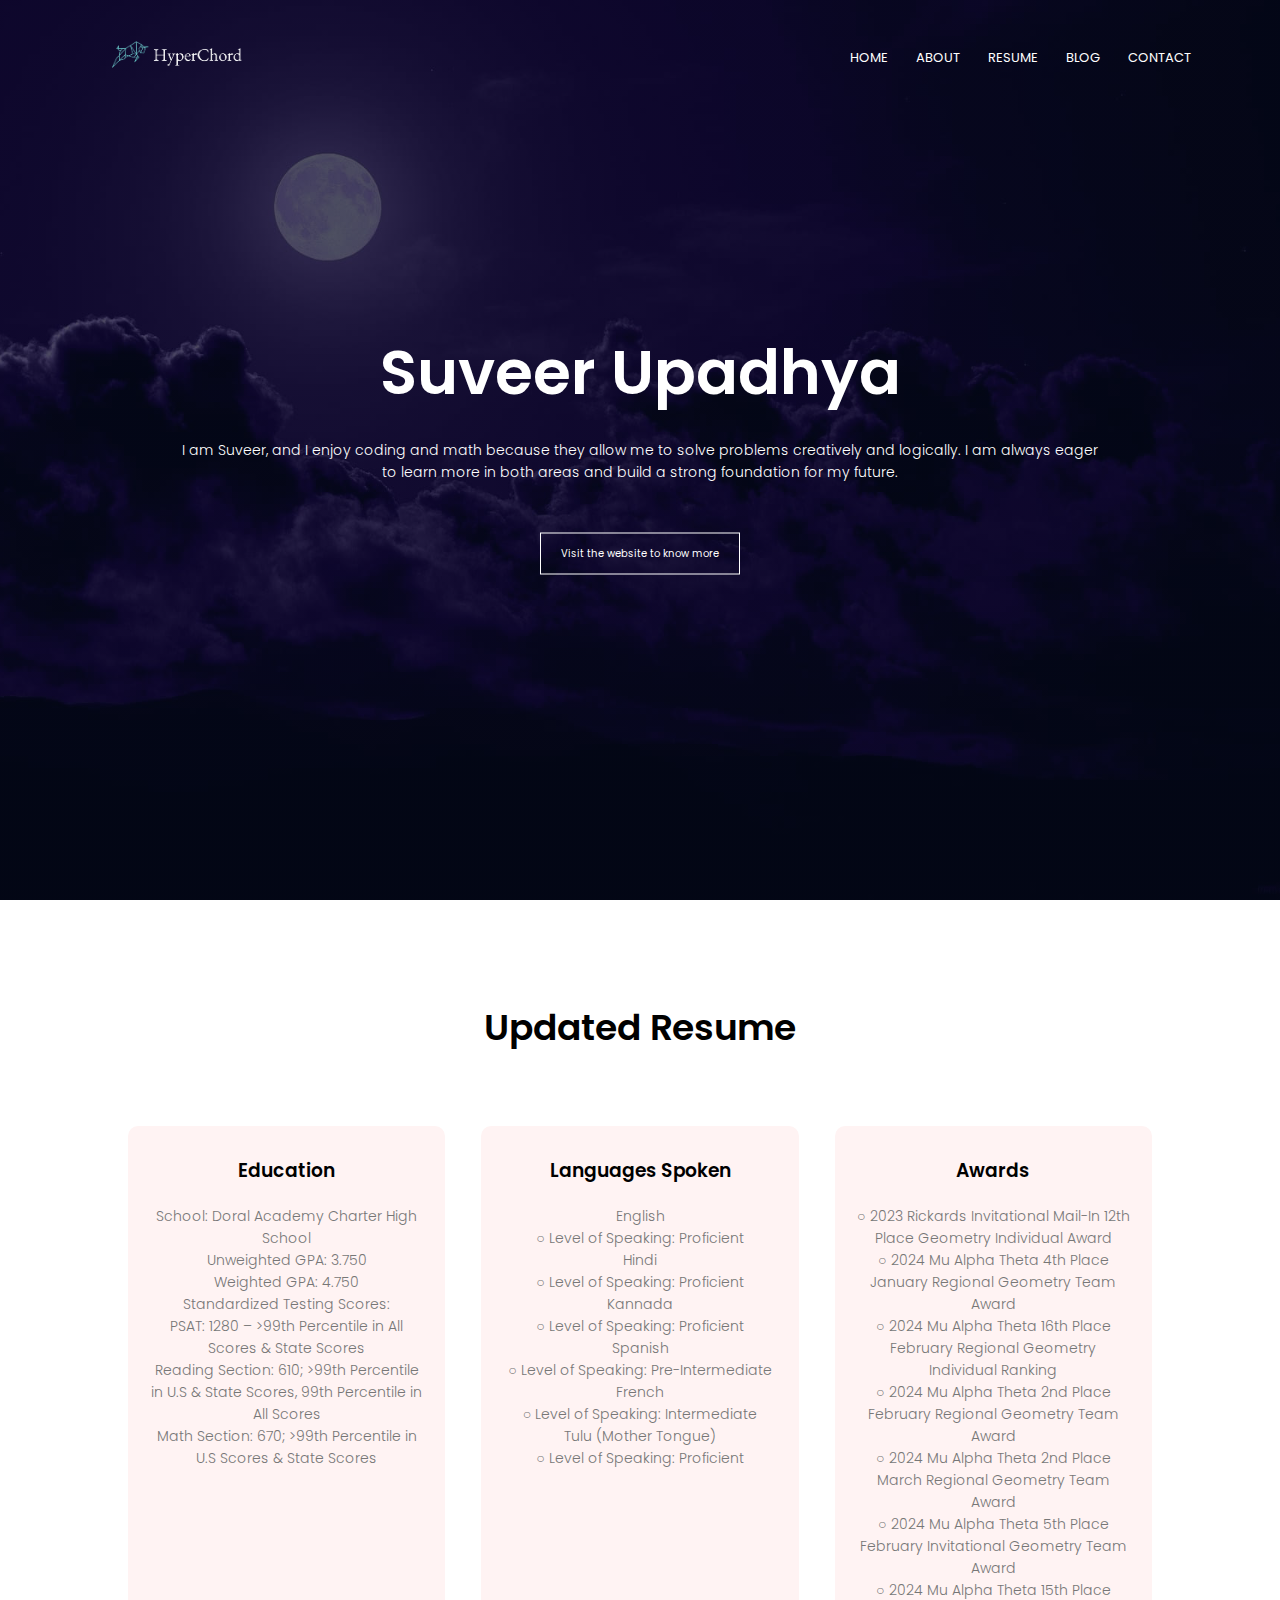
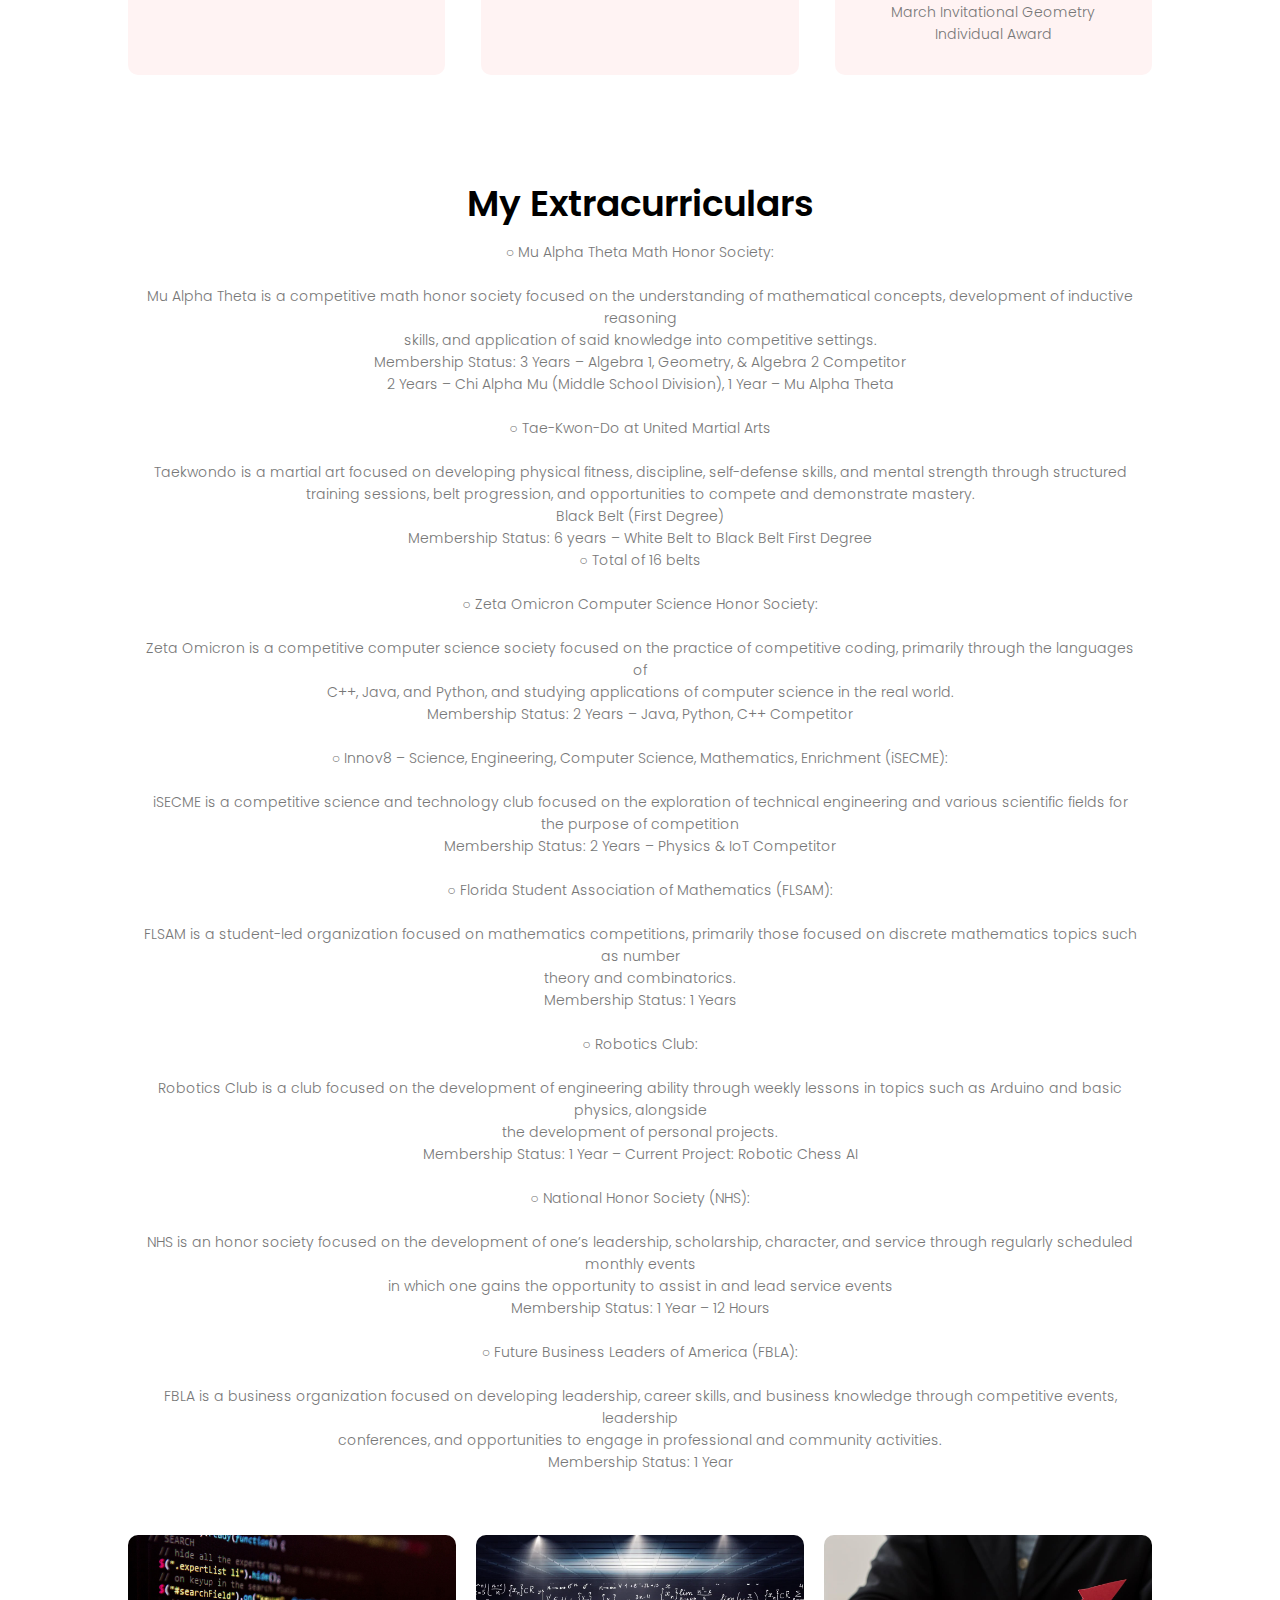
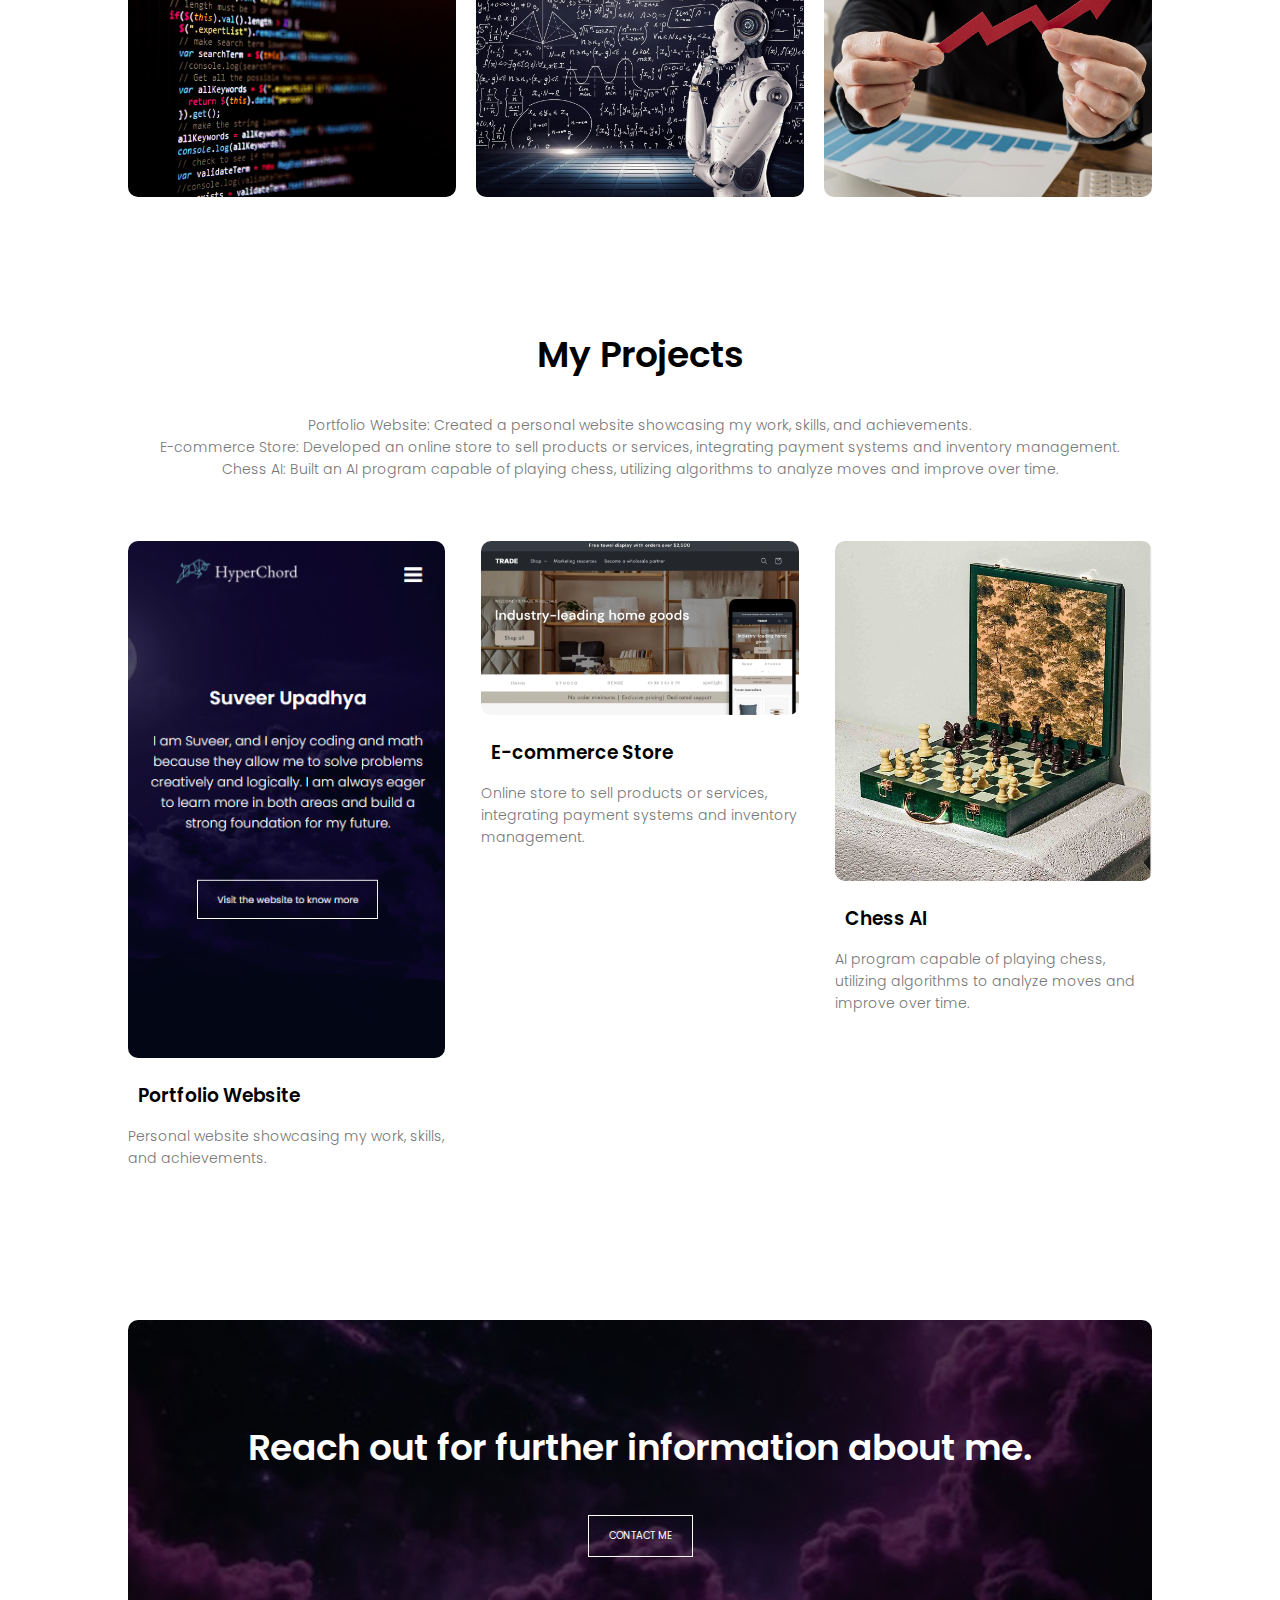
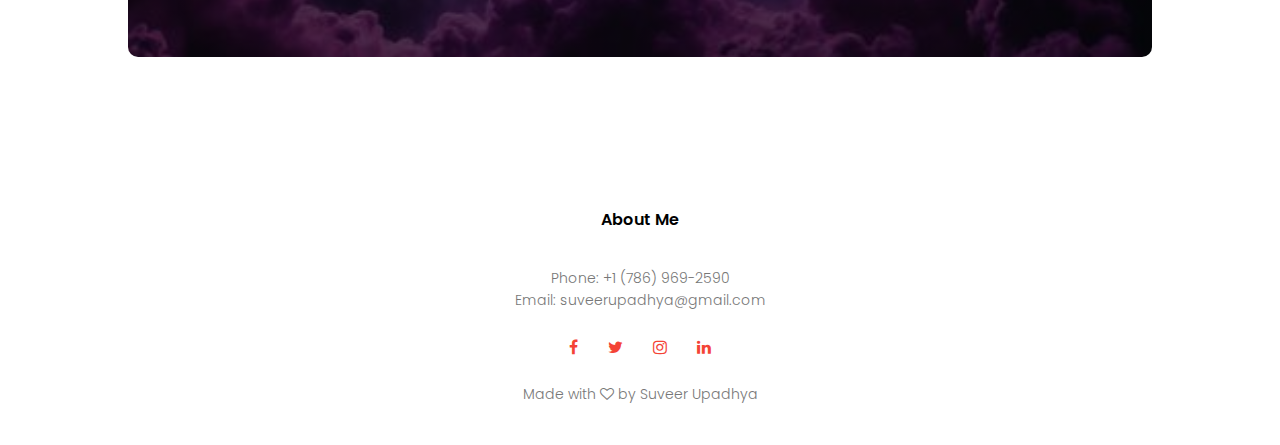
<file: index.html>
<!DOCTYPE html>
<html>
<head>
    <meta name="viewport" content="with=device-width, initial-scale=1.0">
    <title>Suveer Upadhya - Home</title>
    <link rel="stylesheet" href="style.css">
    <link rel="preconnect" href="https://fonts.gstatic.com">
    <link href="https://fonts.googleapis.com/css2?family=Poppins:wght@100;200;300;400;600;700&display=swap" rel="stylesheet">
    <link rel="stylesheet" href="https://stackpath.bootstrapcdn.com/font-awesome/4.7.0/css/font-awesome.min.css">
</head>
<body>
<section class="header">
    <nav>
        <a href="index.html"><img src="images/logo.png"></a>
        <div class="nav-links" id="navLinks">
            <i class="fa fa-times" onclick="hideMenu()"></i>
            <ul>
                <li><a href="index.html">HOME<a></li>
                <li><a href="about.html">ABOUT<a></li>
                <li><a href="resume.html">RESUME<a></li>
                <li><a href="blog.html">BLOG<a></li>
                <li><a href="contact.html">CONTACT<a></li>
            </ul>
            </div>
            <i class="fa fa-bars" onclick="showMenu()"></i>
        </nav>

<div class="text-box">
    <h1>Suveer Upadhya</h1>
    <p>I am Suveer, and I enjoy coding and math because they allow me to solve problems creatively and logically. I am always eager<br>to learn more in both areas and build a strong foundation for my future.</p>
    <a href="" class="hero-btn">Visit the website to know more</a>
</div>

    </section>

<!------resume------>
<section class="resume">
    <h1>Updated Resume</h1>
        <p></p>
       <div class="row">
            <div class="course-col">
                <h3>Education</h3>
                <p>School: Doral Academy Charter High School <br>
                    Unweighted GPA: 3.750<br>
                    Weighted GPA: 4.750<br>
                    Standardized Testing Scores:<br>
                    PSAT: 1280 – >99th Percentile in All Scores & State Scores<br>
                    Reading Section: 610;  >99th Percentile in U.S & State Scores, 99th Percentile in All Scores<br>
                    Math Section: 670;  >99th Percentile in U.S Scores & State Scores</p>
            </div>
            <div class="course-col">
                <h3>Languages Spoken</h3>
                <p>English<br>
                    ○  Level of Speaking: Proficient<br>
                    Hindi <br>
                    ○  Level of Speaking: Proficient<br>
                    Kannada<br>
                    ○  Level of Speaking: Proficient<br>
                    Spanish<br>
                    ○  Level of Speaking: Pre-Intermediate<br>
                    French<br>
                    ○  Level of Speaking: Intermediate<br>
                    Tulu (Mother Tongue)<br>
                    ○  Level of Speaking:  Proficient</p>                
            </div>
            <div class="course-col">
                <h3>Awards</h3>
                <p>○  2023 Rickards Invitational Mail-In 12th Place Geometry Individual Award <br>
                    ○  2024 Mu Alpha Theta 4th Place January Regional Geometry Team Award<br>
                    ○  2024 Mu Alpha Theta 16th Place February Regional Geometry Individual Ranking<br>
                    ○  2024 Mu Alpha Theta 2nd Place February Regional Geometry Team Award<br>
                    ○  2024 Mu Alpha Theta 2nd Place March Regional Geometry Team Award<br>
                    ○  2024 Mu Alpha Theta 5th Place February Invitational Geometry Team Award<br>
                    ○  2024 Mu Alpha Theta 15th Place March Invitational Geometry Individual Award</p>
                    
            </div>
       </div>


</section>

<section class="extracurriculars">
    <h1>My Extracurriculars</h1>
    <p>○  Mu Alpha Theta Math Honor Society:<br><br>
        Mu Alpha Theta is a competitive math honor society focused on the understanding of mathematical concepts, development of inductive reasoning <br>
        skills, and application of said knowledge into competitive settings. <br>
        Membership Status: 3 Years – Algebra 1, Geometry, & Algebra 2 Competitor <br>
        2 Years – Chi Alpha Mu (Middle School Division), 1 Year – Mu Alpha Theta<br><br>
        ○  Tae-Kwon-Do at United Martial Arts<br><br>
        Taekwondo is a martial art focused on developing physical fitness, discipline, self-defense skills, and mental strength through structured<br>
         training sessions, belt progression, and opportunities to compete and demonstrate mastery.<br>
        Black Belt (First Degree)<br>
        Membership Status: 6 years – White Belt to Black Belt First Degree<br>
              ○  Total of 16 belts<br><br>
        ○  Zeta Omicron Computer Science Honor Society:<br><br>
        Zeta Omicron is a competitive computer science society focused on the practice of competitive coding, primarily through the languages of<br>
         C++, Java, and Python, and studying applications of computer science in the real world.<br>
        Membership Status: 2 Years – Java, Python, C++ Competitor <br><br>
        ○  Innov8 – Science, Engineering, Computer Science, Mathematics, Enrichment (iSECME):<br><br>
        iSECME is a competitive science and technology club focused on the exploration of technical engineering and various scientific fields for<br>
         the purpose of competition <br>
        Membership Status: 2 Years – Physics & IoT Competitor <br><br>
        ○  Florida Student Association of Mathematics (FLSAM):<br><br>
        FLSAM is a student-led organization focused on mathematics competitions, primarily those focused on discrete mathematics topics such as number<br>
         theory and combinatorics.<br>
        Membership Status: 1 Years<br><br>
        ○  Robotics Club:<br><br>
        Robotics Club is a club focused on the development of engineering ability through weekly lessons in topics such as Arduino and basic physics, alongside<br>
         the development of personal projects.<br>
        Membership Status: 1 Year – Current Project: Robotic Chess AI <br><br>
        ○  National Honor Society (NHS):<br><br>
        NHS is an honor society focused on the development of one’s leadership, scholarship, character, and service through regularly scheduled monthly events<br>
         in which one gains the opportunity to assist in and lead service events<br>
        Membership Status: 1 Year – 12 Hours<br><br>
        ○  Future Business Leaders of America (FBLA):<br><br>
        FBLA is a business organization focused on developing leadership, career skills, and business knowledge through competitive events, leadership<br>
         conferences, and opportunities to engage in professional and community activities.<br>
        Membership Status: 1 Year</p>
        
        <div class="row">
            <div class="campus-col">
                <img src="images/computerscience.png">
                <div class="layer">
                    <h3 class="white-header">Computer Science</h3>
                </div>
            </div>
            <div class="campus-col">
                <img src="images/math.png">
                <div class="layer">
                    <h3 class="white-header">Math</h3>
                </div>
            </div>
            <div class="campus-col">
                <img src="images/business.png">
                <div class="layer">
                    <h3 class="white-header">Business</h3>
                </div>
            </div>
        </div>
        
        <style>
            .white-header {
                color: white;
            }
        </style>
</section>

<!------Projects------>

<section class="projects">
    <h1>My Projects</h1>
    <p><br>Portfolio Website: Created a personal website showcasing my work, skills, and achievements.<br>
       E-commerce Store: Developed an online store to sell products or services, integrating payment systems and inventory management.<br>
       Chess AI: Built an AI program capable of playing chess, utilizing algorithms to analyze moves and improve over time.</p>

       <div class="row">
        <div class="projects-col">
            <img src="images/portfolio-project.png">
            <h3>Portfolio Website</h3>
            <p>Personal website showcasing my work, skills, and achievements.</p>
        </div>
        <div class="projects-col">
            <img src="images/e-commerce-project.png">
            <h3>E-commerce Store</h3>
            <p>Online store to sell products or services, integrating payment systems and inventory management.</p>
        </div>
        <div class="projects-col">
            <img src="images/chessai-project.png">
            <h3>Chess AI</h3>
            <p>AI program capable of playing chess, utilizing algorithms to analyze moves and improve over time.</p>
        </div>
       </div>

</section>

<!------Call to Action------>

<section class="cta">
    <h1>Reach out for further information about me.</h1>
    <a href="contact.html" class="hero-btn">CONTACT ME</a>
</section>


<!------- Footer ------->

<section class="footer">
    <h4>About Me</h4>
    <p>Phone: +1 (786) 969-2590 <br>
        Email: suveerupadhya@gmail.com<br></p>
    <div class="icons">
        <i class="fa fa-facebook"></i>
        <i class="fa fa-twitter"></i>
        <i class="fa fa-instagram"></i>
        <i class="fa fa-linkedin"></i>
    </div>
    <p>Made with <i class="fa fa-heart-o"></i> by Suveer Upadhya</p>
</section>

<!------Javascript for Togggle Menu------>
<script>

    var navLinks = document.getElementById("navLinks");
    function showMenu(){
        navLinks.style.right = "0px";
    }
    function hideMenu(){
        navLinks.style.right = "-200px";
    }

</script>

</body>
</html>
</file>
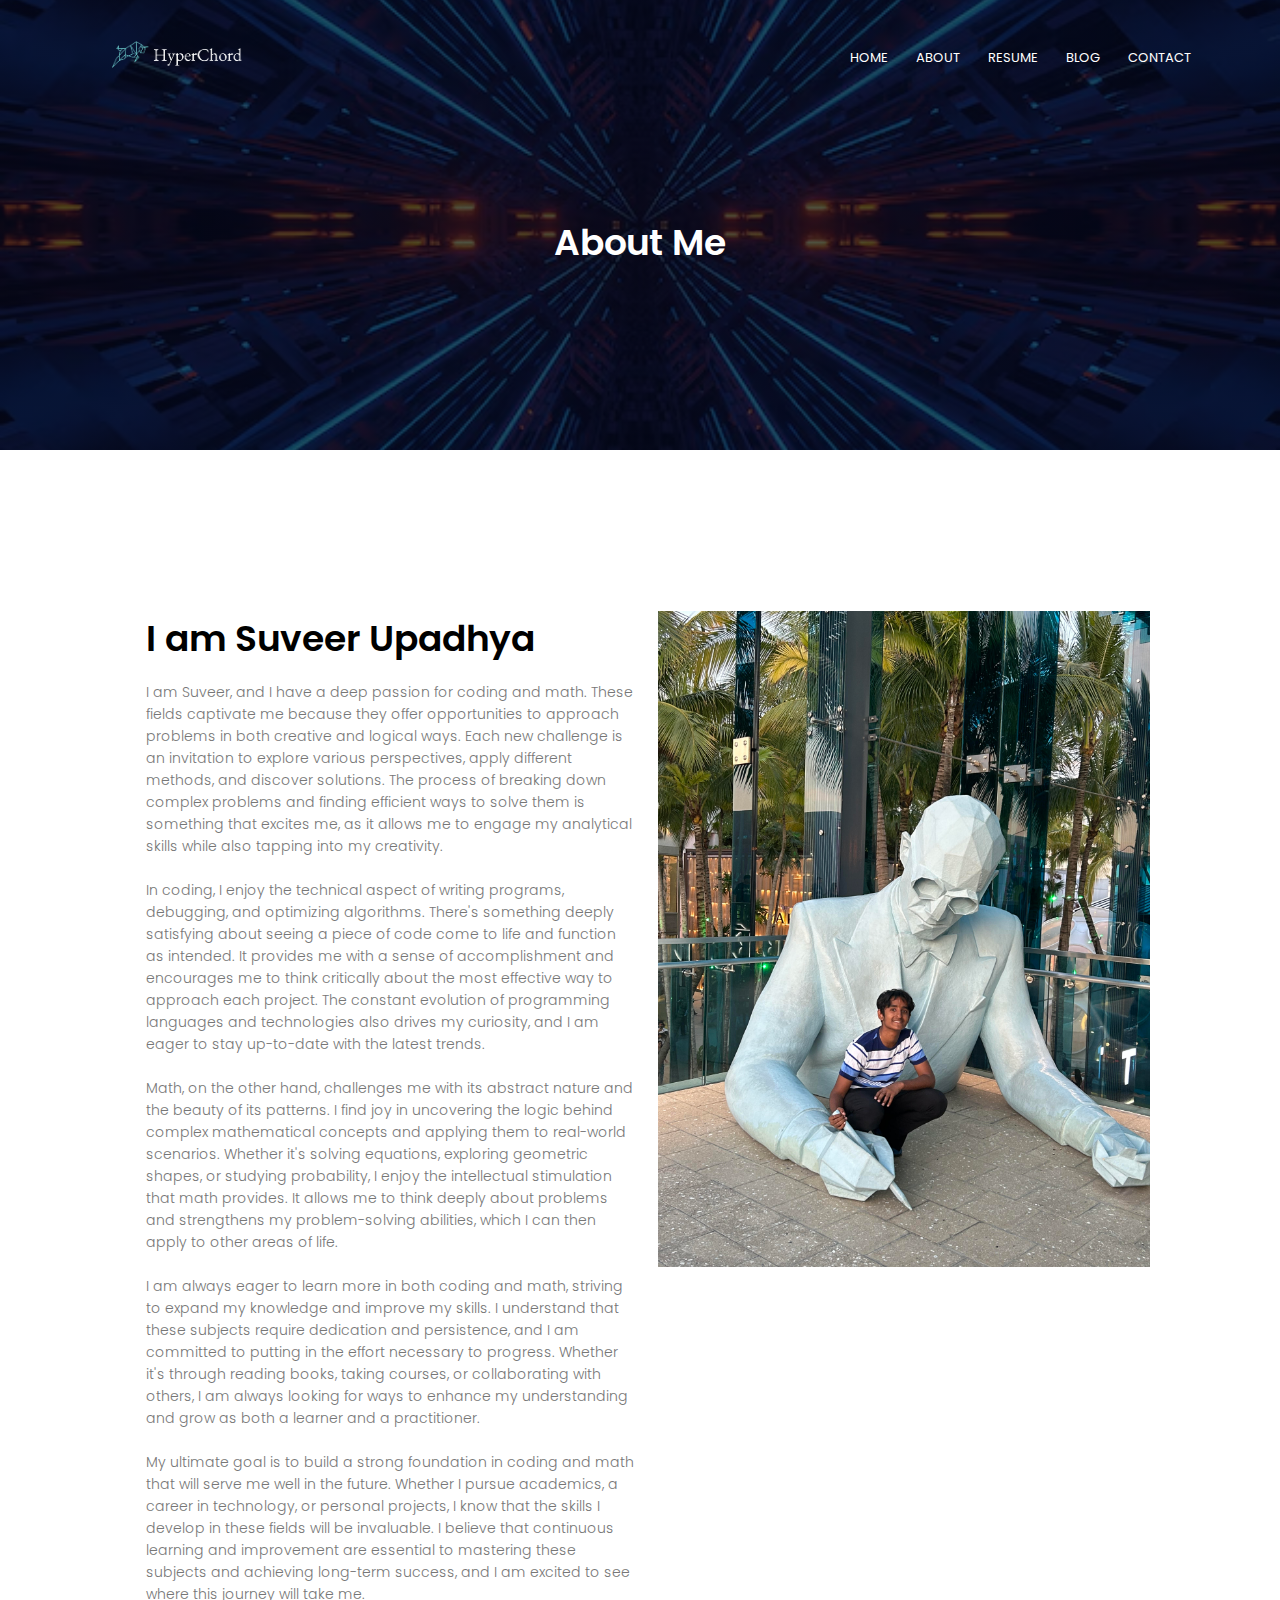
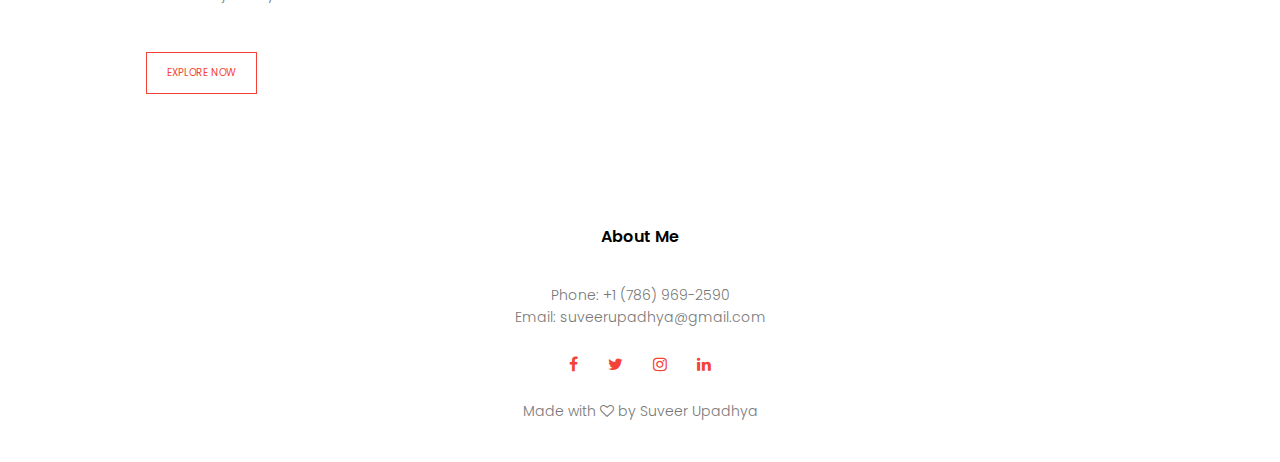
<file: about.html>
<!DOCTYPE html>
<html>
<head>
    <meta name="viewport" content="with=device-width, initial-scale=1.0">
    <title>Suveer Upadhya - About</title>
    <link rel="stylesheet" href="style.css">
    <link rel="preconnect" href="https://fonts.gstatic.com">
    <link href="https://fonts.googleapis.com/css2?family=Poppins:wght@100;200;300;400;600;700&display=swap" rel="stylesheet">
    <link rel="stylesheet" href="https://stackpath.bootstrapcdn.com/font-awesome/4.7.0/css/font-awesome.min.css">
</head>
<body>
<section class="sub-header">
    <nav>
        <a href="index.html"><img src="images/logo.png"></a>
        <div class="nav-links" id="navLinks">
            <i class="fa fa-times" onclick="hideMenu()"></i>
            <ul>
                <li><a href="index.html">HOME<a></li>
                <li><a href="about.html">ABOUT<a></li>
                <li><a href="resume.html">RESUME<a></li>
                <li><a href="blog.html">BLOG<a></li>
                <li><a href="contact.html">CONTACT<a></li>
            </ul>
            </div>
            <i class="fa fa-bars" onclick="showMenu()"></i>
        </nav>
        <h1>About Me</h1>
    </section>

<!----------- about me content ----------->

<section class="about-us">
    <div class="row">
        <div class="about-col">
            <h1>I am Suveer Upadhya</h1>
            <p>I am Suveer, and I have a deep passion for coding and math. These fields captivate me because they offer opportunities to approach problems in both creative and logical ways. Each new challenge is an invitation to explore various perspectives, apply different methods, and discover solutions. The process of breaking down complex problems and finding efficient ways to solve them is something that excites me, as it allows me to engage my analytical skills while also tapping into my creativity.<br><br>

                In coding, I enjoy the technical aspect of writing programs, debugging, and optimizing algorithms. There's something deeply satisfying about seeing a piece of code come to life and function as intended. It provides me with a sense of accomplishment and encourages me to think critically about the most effective way to approach each project. The constant evolution of programming languages and technologies also drives my curiosity, and I am eager to stay up-to-date with the latest trends.<br><br>
                
                Math, on the other hand, challenges me with its abstract nature and the beauty of its patterns. I find joy in uncovering the logic behind complex mathematical concepts and applying them to real-world scenarios. Whether it's solving equations, exploring geometric shapes, or studying probability, I enjoy the intellectual stimulation that math provides. It allows me to think deeply about problems and strengthens my problem-solving abilities, which I can then apply to other areas of life.<br><br>
                
                I am always eager to learn more in both coding and math, striving to expand my knowledge and improve my skills. I understand that these subjects require dedication and persistence, and I am committed to putting in the effort necessary to progress. Whether it's through reading books, taking courses, or collaborating with others, I am always looking for ways to enhance my understanding and grow as both a learner and a practitioner.<br><br>
                
                My ultimate goal is to build a strong foundation in coding and math that will serve me well in the future. Whether I pursue academics, a career in technology, or personal projects, I know that the skills I develop in these fields will be invaluable. I believe that continuous learning and improvement are essential to mastering these subjects and achieving long-term success, and I am excited to see where this journey will take me.<br><br>
                </p>
            <a href="" class="hero-btn red-btn">EXPLORE NOW</a>
        </div>
        <div class="about-col">
            <img src="images/about.jpg">
        </div>
    </div>



</section>


<!------- Footer ------->

<section class="footer">
    <h4>About Me</h4>
    <p>Phone: +1 (786) 969-2590 <br>
        Email: suveerupadhya@gmail.com<br></p>
    <div class="icons">
        <i class="fa fa-facebook"></i>
        <i class="fa fa-twitter"></i>
        <i class="fa fa-instagram"></i>
        <i class="fa fa-linkedin"></i>
    </div>
    <p>Made with <i class="fa fa-heart-o"></i> by Suveer Upadhya</p>
</section>

<!------Javascript for Togggle Menu------>
<script>

    var navLinks = document.getElementById("navLinks");
    function showMenu(){
        navLinks.style.right = "0px";
    }
    function hideMenu(){
        navLinks.style.right = "-200px";
    }

</script>

</body>
</html>
</file>
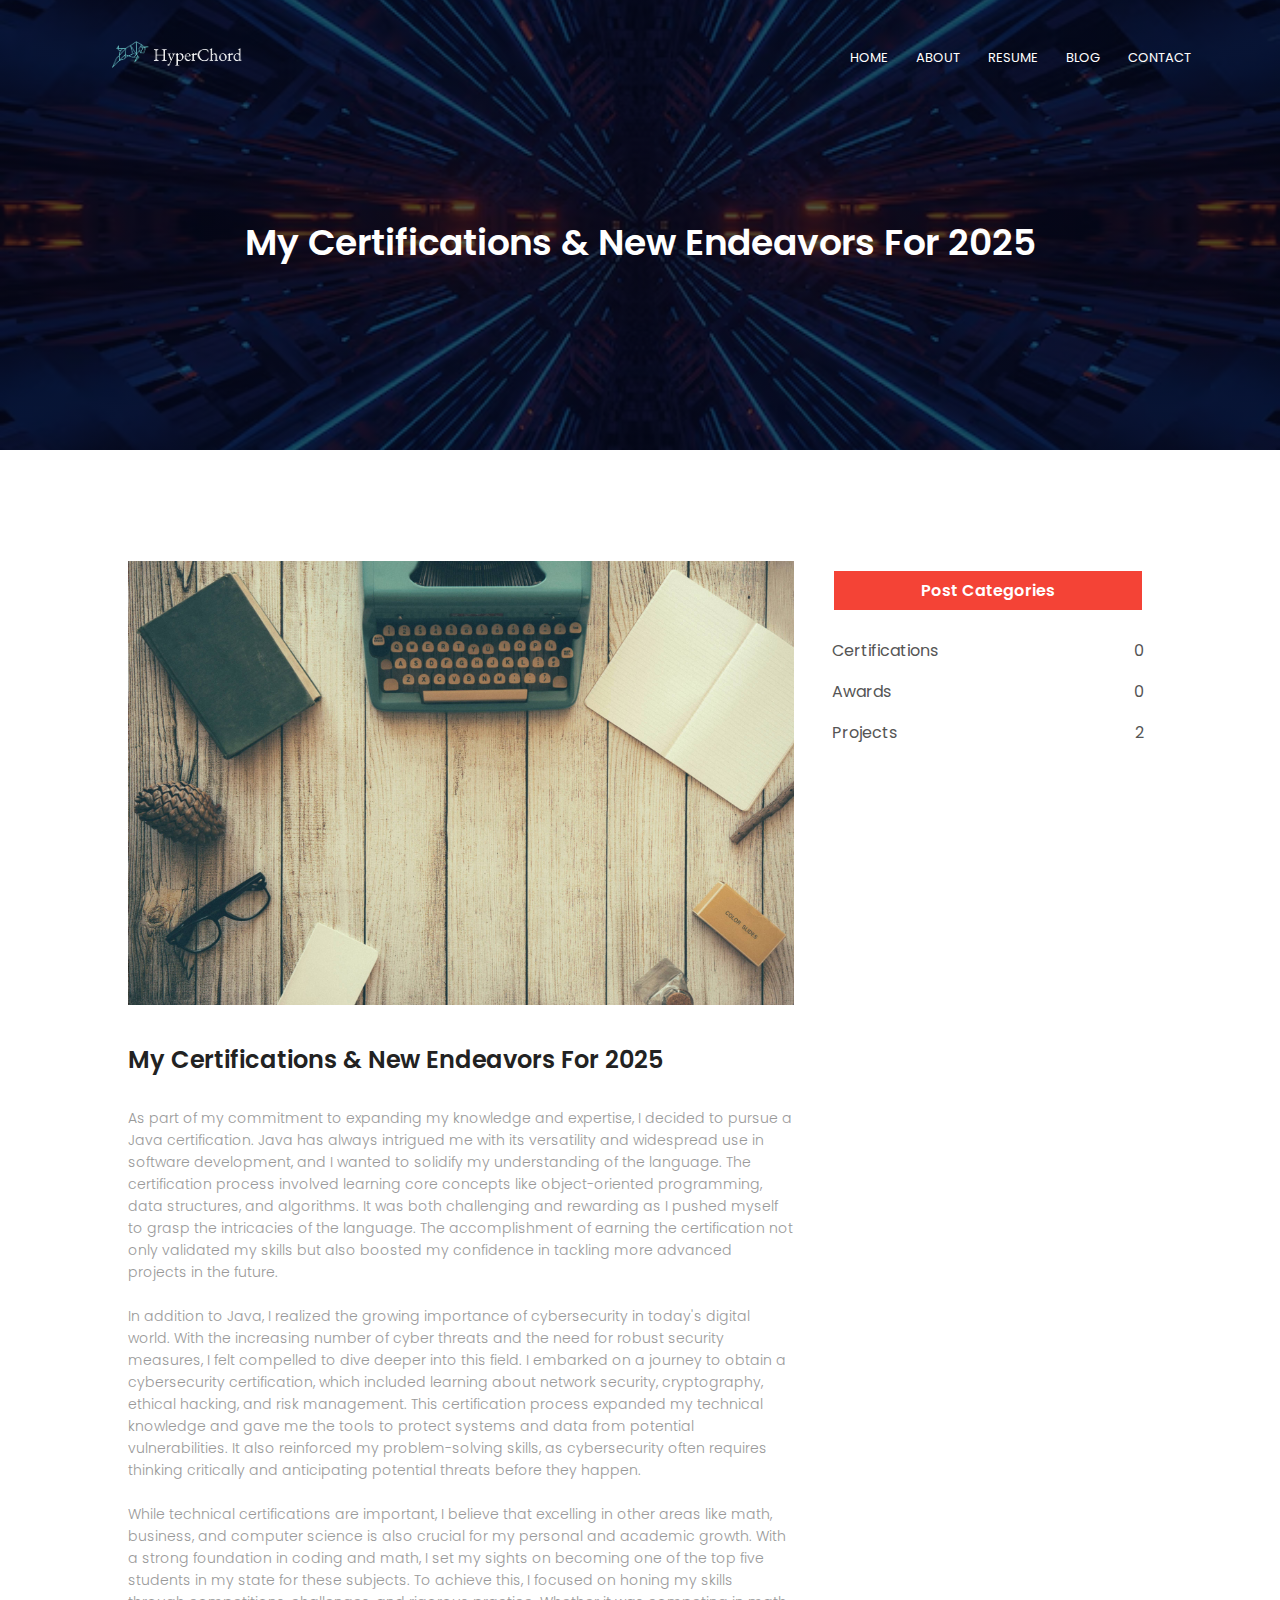
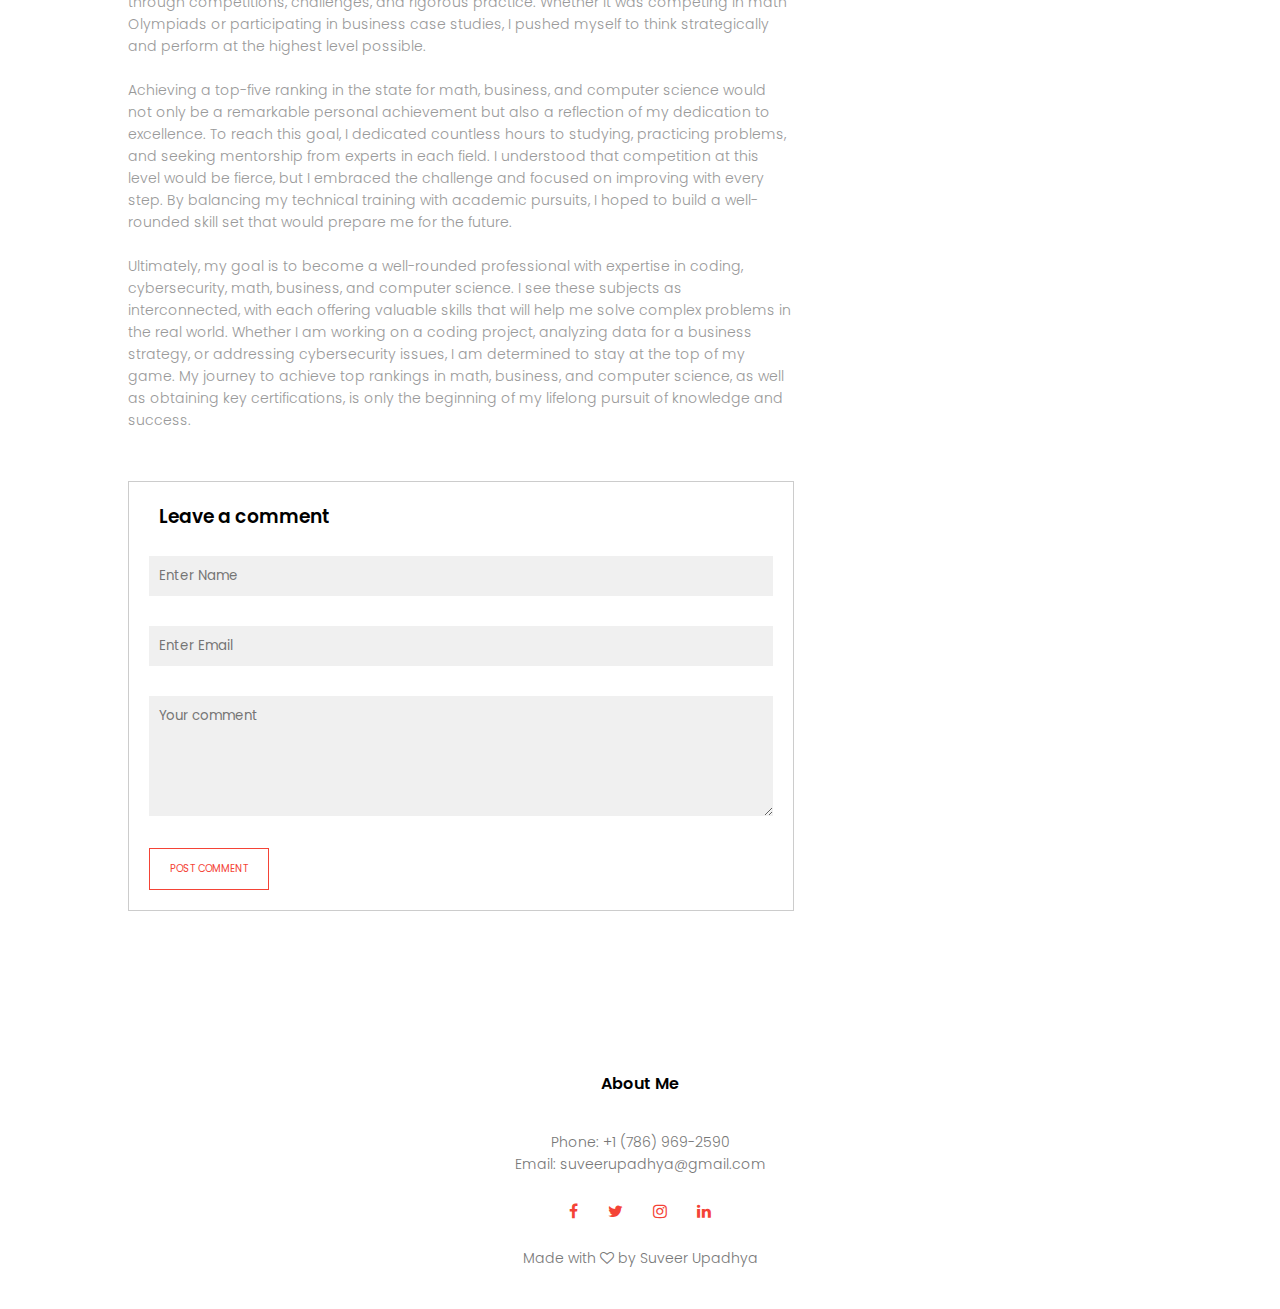
<file: blog.html>
<!DOCTYPE html>
<html>
<head>
    <meta name="viewport" content="with=device-width, initial-scale=1.0">
    <title>Suveer Upadhya - Blog</title>
    <link rel="stylesheet" href="style.css">
    <link rel="preconnect" href="https://fonts.gstatic.com">
    <link href="https://fonts.googleapis.com/css2?family=Poppins:wght@100;200;300;400;600;700&display=swap" rel="stylesheet">
    <link rel="stylesheet" href="https://stackpath.bootstrapcdn.com/font-awesome/4.7.0/css/font-awesome.min.css">
</head>
<body>
<section class="sub-header">
    <nav>
        <a href="index.html"><img src="images/logo.png"></a>
        <div class="nav-links" id="navLinks">
            <i class="fa fa-times" onclick="hideMenu()"></i>
            <ul>
                <li><a href="index.html">HOME<a></li>
                <li><a href="about.html">ABOUT<a></li>
                <li><a href="resume.html">RESUME<a></li>
                <li><a href="blog.html">BLOG<a></li>
                <li><a href="contact.html">CONTACT<a></li>
            </ul>
            </div>
            <i class="fa fa-bars" onclick="showMenu()"></i>
        </nav>
        <h1>My Certifications & New Endeavors For 2025</h1>
    </section>

<!--------- blog page content --------->

<section class="blog-content">

    <div class="row">
    <div class="blog-left">
        <img src="images/blog.png"> 
        <h2>My Certifications & New Endeavors For 2025</h2> 
        <p>As part of my commitment to expanding my knowledge and expertise, I decided to pursue a Java certification. Java has always intrigued me with its versatility and widespread use in software development, and I wanted to solidify my understanding of the language. The certification process involved learning core concepts like object-oriented programming, data structures, and algorithms. It was both challenging and rewarding as I pushed myself to grasp the intricacies of the language. The accomplishment of earning the certification not only validated my skills but also boosted my confidence in tackling more advanced projects in the future.
            <br><br>
            In addition to Java, I realized the growing importance of cybersecurity in today's digital world. With the increasing number of cyber threats and the need for robust security measures, I felt compelled to dive deeper into this field. I embarked on a journey to obtain a cybersecurity certification, which included learning about network security, cryptography, ethical hacking, and risk management. This certification process expanded my technical knowledge and gave me the tools to protect systems and data from potential vulnerabilities. It also reinforced my problem-solving skills, as cybersecurity often requires thinking critically and anticipating potential threats before they happen.
            <br><br>
            While technical certifications are important, I believe that excelling in other areas like math, business, and computer science is also crucial for my personal and academic growth. With a strong foundation in coding and math, I set my sights on becoming one of the top five students in my state for these subjects. To achieve this, I focused on honing my skills through competitions, challenges, and rigorous practice. Whether it was competing in math Olympiads or participating in business case studies, I pushed myself to think strategically and perform at the highest level possible.
            <br><br>
            Achieving a top-five ranking in the state for math, business, and computer science would not only be a remarkable personal achievement but also a reflection of my dedication to excellence. To reach this goal, I dedicated countless hours to studying, practicing problems, and seeking mentorship from experts in each field. I understood that competition at this level would be fierce, but I embraced the challenge and focused on improving with every step. By balancing my technical training with academic pursuits, I hoped to build a well-rounded skill set that would prepare me for the future.
            <br><br>
            Ultimately, my goal is to become a well-rounded professional with expertise in coding, cybersecurity, math, business, and computer science. I see these subjects as interconnected, with each offering valuable skills that will help me solve complex problems in the real world. Whether I am working on a coding project, analyzing data for a business strategy, or addressing cybersecurity issues, I am determined to stay at the top of my game. My journey to achieve top rankings in math, business, and computer science, as well as obtaining key certifications, is only the beginning of my lifelong pursuit of knowledge and success.</p>
    
    
            <div class="comment-box">

                <h3>Leave a comment</h3>

                <form class="comment-form">
                    <input type="text" placeholder="Enter Name">
                    <input type="email" placeholder="Enter Email">
                    <textarea rows="5" placeholder="Your comment"></textarea>
                    <button type="submit" class="hero-btn red-btn">POST COMMENT</button>
                </form>
            </div>
    
    
    
    
    
    
    </div>
    <div class="blog-right">
        <h3>Post Categories</h3>
        <div>
            <span> Certifications</span>
            <span>0</span>
        </div>
        <div>
            <span> Awards</span>
            <span>0</span>
        </div>
        <div>
            <span> Projects</span>
            <span>2</span>
        </div>
    </div>
    </div>
</section>

<!------- Footer ------->

<section class="footer">
    <h4>About Me</h4>
    <p>Phone: +1 (786) 969-2590 <br>
        Email: suveerupadhya@gmail.com<br></p>
    <div class="icons">
        <i class="fa fa-facebook"></i>
        <i class="fa fa-twitter"></i>
        <i class="fa fa-instagram"></i>
        <i class="fa fa-linkedin"></i>
    </div>
    <p>Made with <i class="fa fa-heart-o"></i> by Suveer Upadhya</p>
</section>

<!------Javascript for Togggle Menu------>
<script>

    var navLinks = document.getElementById("navLinks");
    function showMenu(){
        navLinks.style.right = "0px";
    }
    function hideMenu(){
        navLinks.style.right = "-200px";
    }

</script>

</body>
</html>
</file>
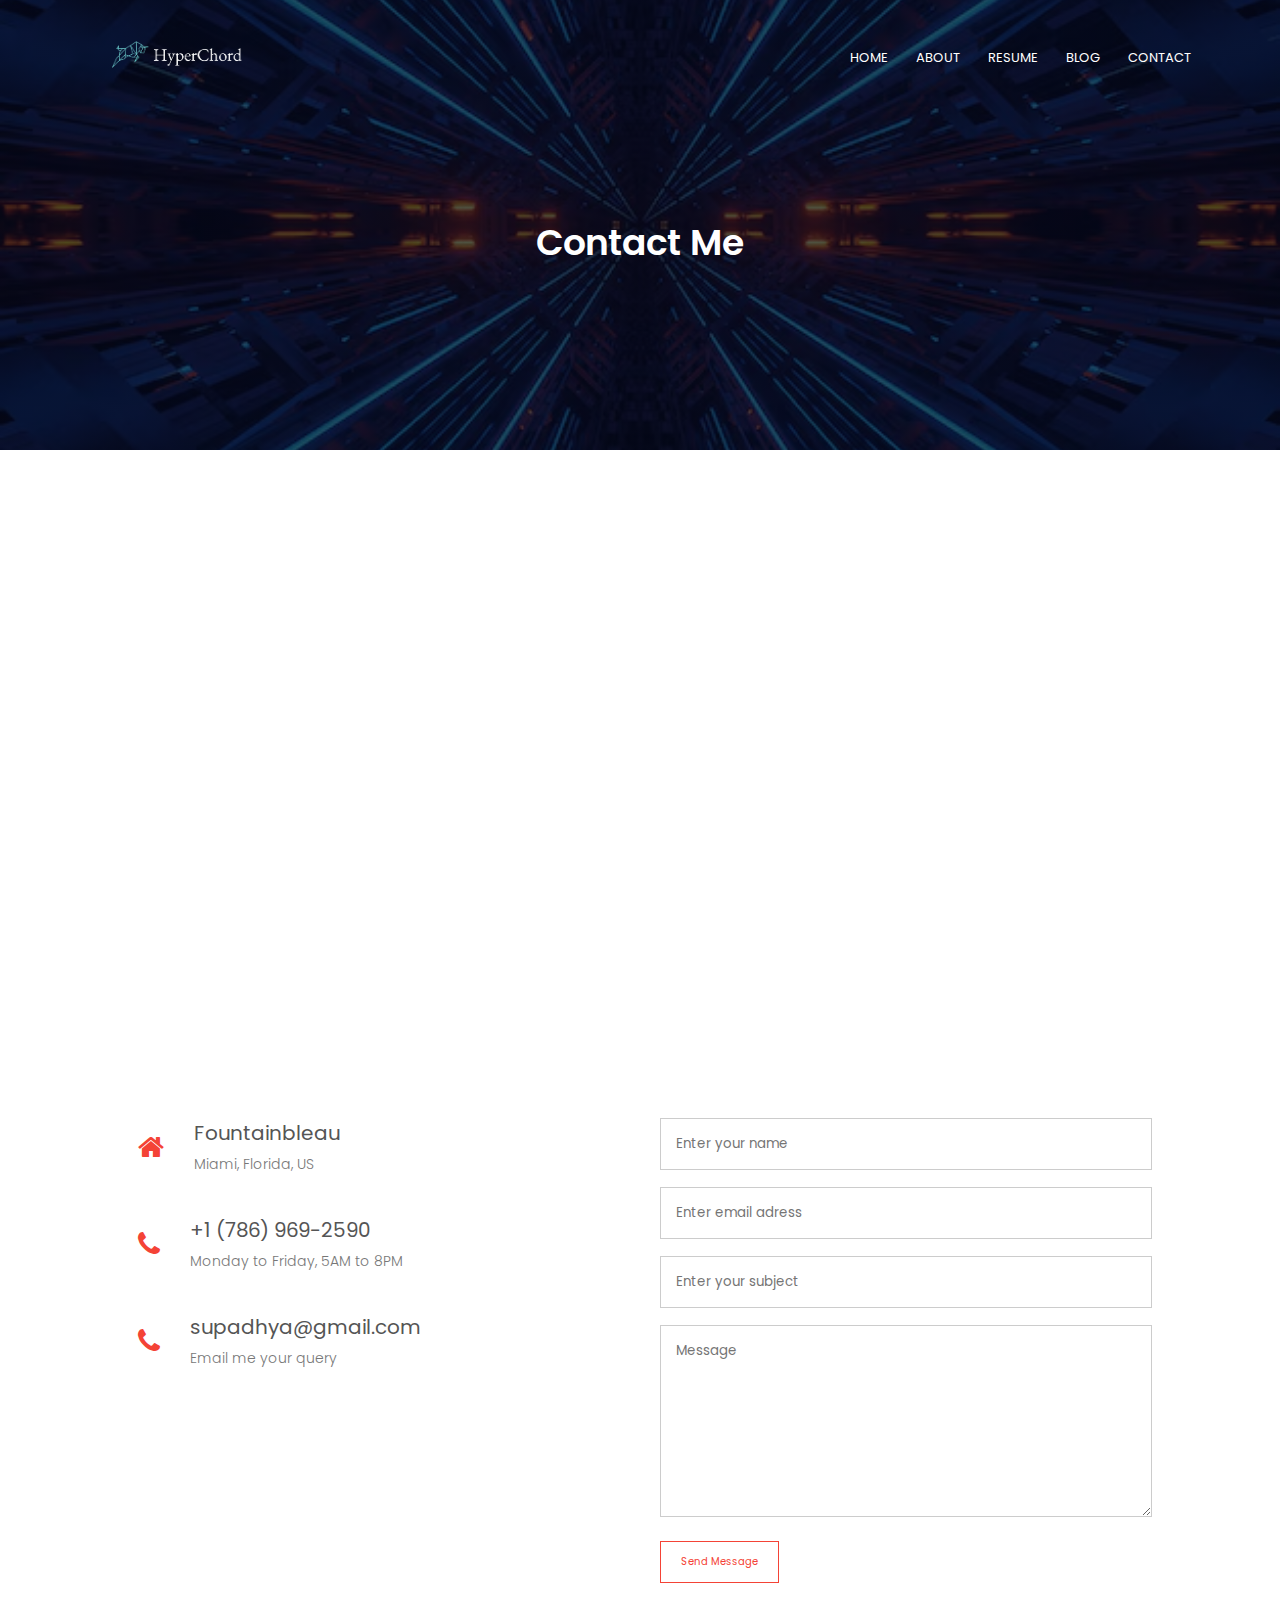
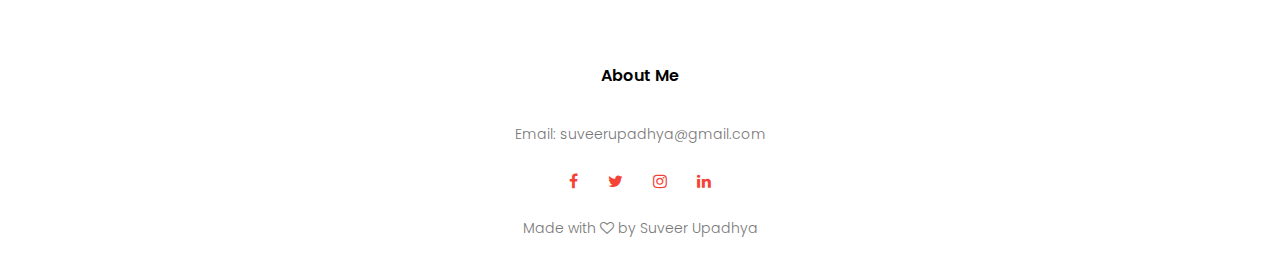
<file: contact.html>
<!DOCTYPE html>
<html>
<head>
    <meta name="viewport" content="with=device-width, initial-scale=1.0">
    <title>Suveer Upadhya - Contact</title>
    <link rel="stylesheet" href="style.css">
    <link rel="preconnect" href="https://fonts.gstatic.com">
    <link href="https://fonts.googleapis.com/css2?family=Poppins:wght@100;200;300;400;600;700&display=swap" rel="stylesheet">
    <link rel="stylesheet" href="https://stackpath.bootstrapcdn.com/font-awesome/4.7.0/css/font-awesome.min.css">
</head>
<body>
<section class="sub-header">
    <nav>
        <a href="index.html"><img src="images/logo.png"></a>
        <div class="nav-links" id="navLinks">
            <i class="fa fa-times" onclick="hideMenu()"></i>
            <ul>
                <li><a href="index.html">HOME<a></li>
                <li><a href="about.html">ABOUT<a></li>
                <li><a href="resume.html">RESUME<a></li>
                <li><a href="blog.html">BLOG<a></li>
                <li><a href="contact.html">CONTACT<a></li>
            </ul>
            </div>
            <i class="fa fa-bars" onclick="showMenu()"></i>
        </nav>
        <h1>Contact Me</h1>
    </section>

<!----------- contact me content ----------->

<section class="location">
    <iframe src="https://www.google.com/maps/embed?pb=!1m18!1m12!1m3!1d138765.6182215217!2d-80.31185934578384!3d25.782538872304915!2m3!1f0!2f0!3f0!3m2!1i1024!2i768!4f13.1!3m3!1m2!1s0x88d9b0a20ec8c111%3A0xff96f271ddad4f65!2sMiami%2C%20FL!5e1!3m2!1sen!2sus!4v1736006465571!5m2!1sen!2sus" width="600" height="450" style="border:0;" allowfullscreen="" loading="lazy" referrerpolicy="no-referrer-when-downgrade"></iframe>
</section>

<section class="contact-me">
    <div class="row">
        <div class="contact-col">
            <div>
                <i class="fa fa-home"></i>
                <span>
                    <h5>Fountainbleau</h5>
                    <p>Miami, Florida, US</p>
                </span>
            </div>
            <div>
                <i class="fa fa-phone"></i>
                <span>
                    <h5>+1 (786) 969-2590</h5>
                    <p>Monday to Friday, 5AM to 8PM</p>
                </span>
            </div>
            <div>
                <i class="fa fa-phone"></i>
                <span>
                    <h5>supadhya@gmail.com</h5>
                    <p>Email me your query</p>
                </span>
            </div>
        </div>
        <div class="contact-col">

            <form action="form-handler.php" method="post">
                <input type="text" name="name" placeholder="Enter your name" required>
                <input type="email" name="visitor_email" placeholder="Enter email adress" required>
                <input type="text"  name="subject" placeholder="Enter your subject" required>
                <textarea rows="8"  name="message" placeholder="Message" required></textarea>
                <button type="submit" class="hero-btn red-btn">Send Message</button>
            </form>

        </div>
    </div>
</section>

<!------- Footer ------->

<section class="footer">
    <h4>About Me</h4>
    <p>Email: suveerupadhya@gmail.com<br></p>
    <div class="icons">
        <i class="fa fa-facebook"></i>
        <i class="fa fa-twitter"></i>
        <i class="fa fa-instagram"></i>
        <i class="fa fa-linkedin"></i>
    </div>
    <p>Made with <i class="fa fa-heart-o"></i> by Suveer Upadhya</p>
</section>

<!------Javascript for Togggle Menu------>
<script>

    var navLinks = document.getElementById("navLinks");
    function showMenu(){
        navLinks.style.right = "0px";
    }
    function hideMenu(){
        navLinks.style.right = "-200px";
    }

</script>

</body>
</html>
</file>
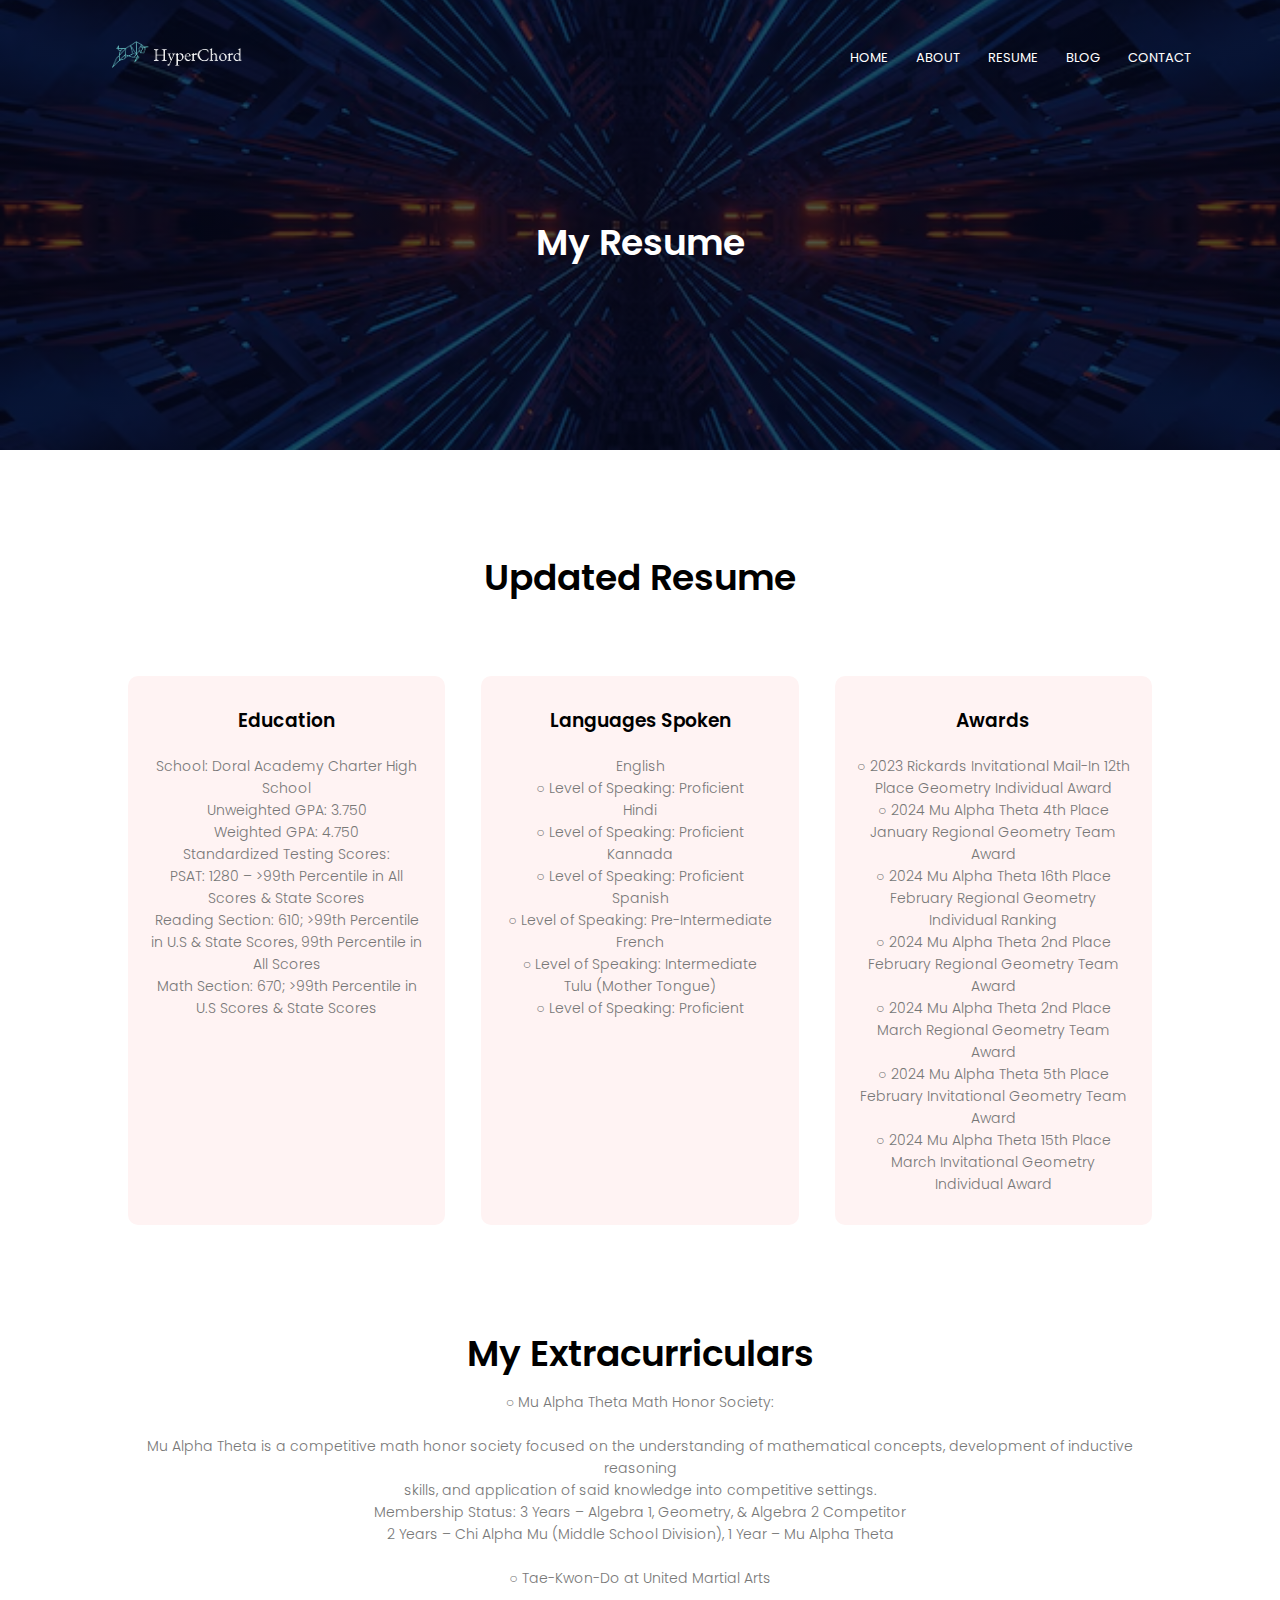
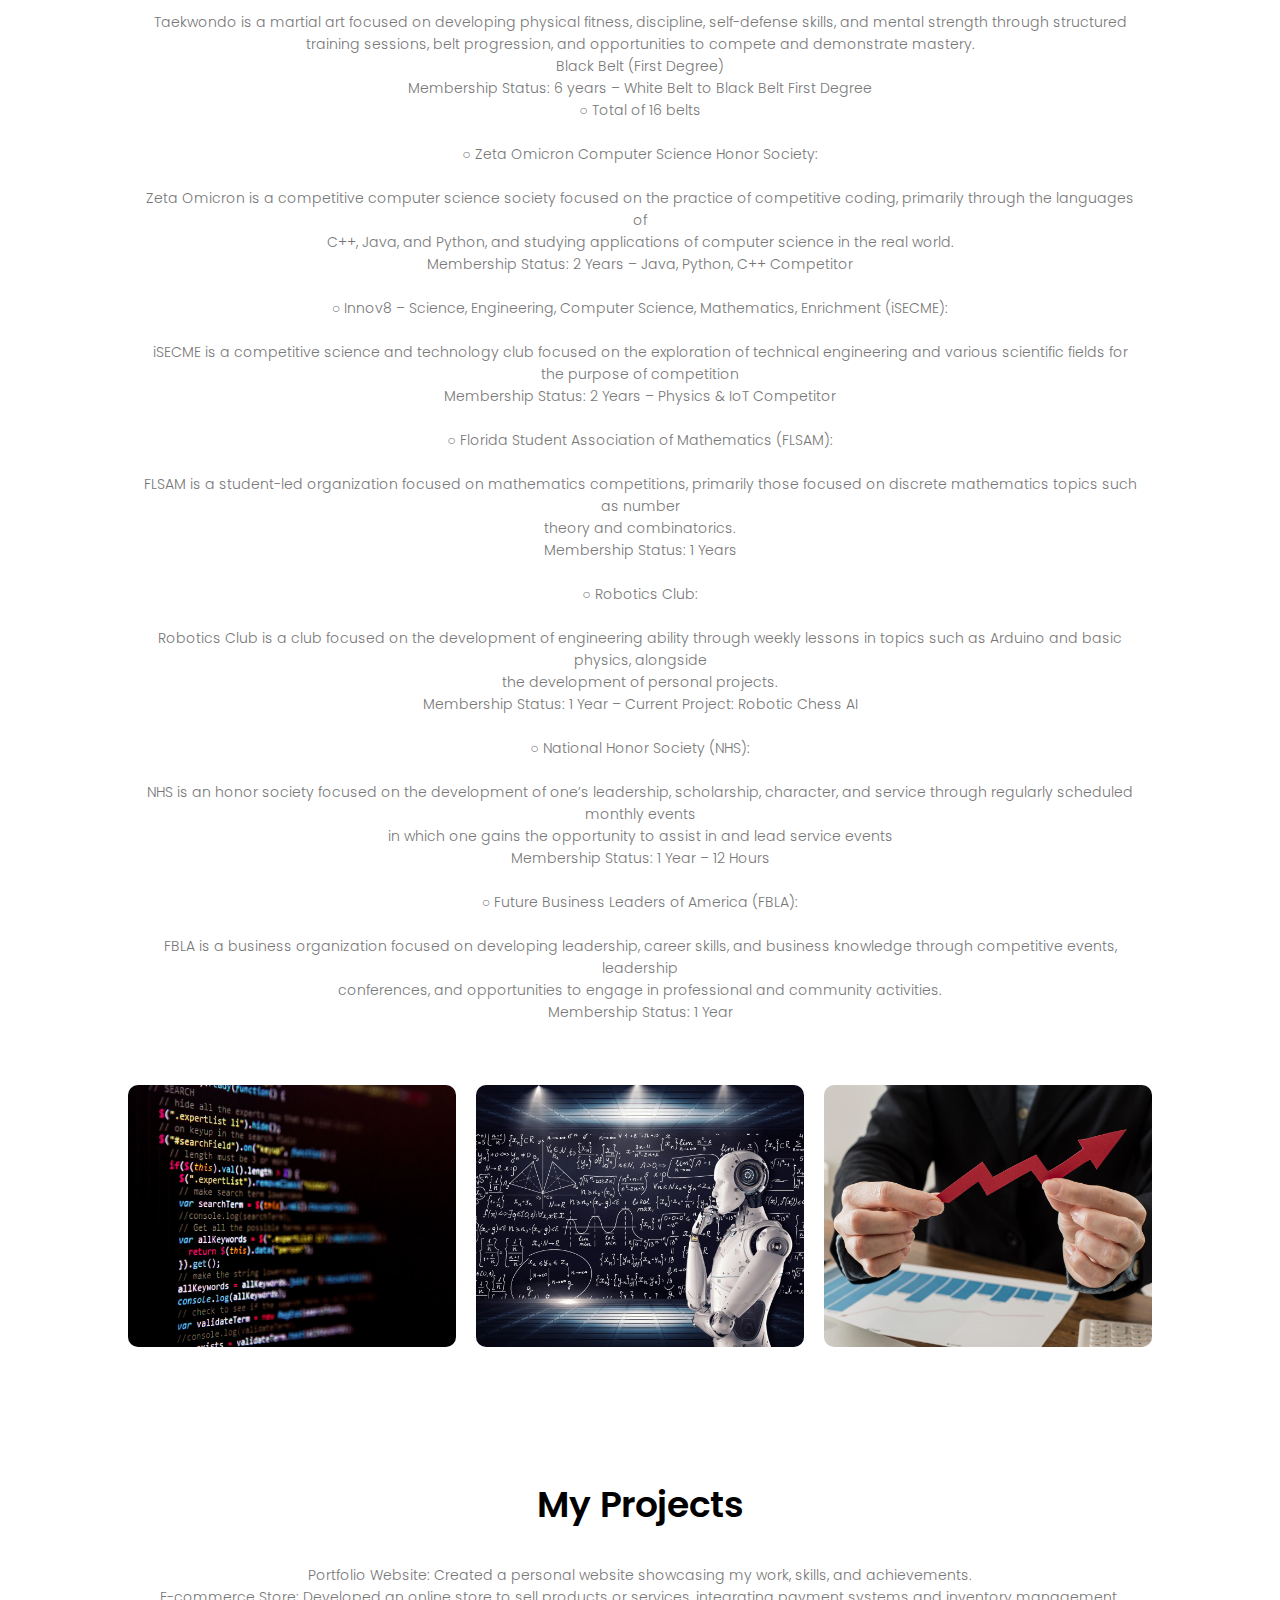
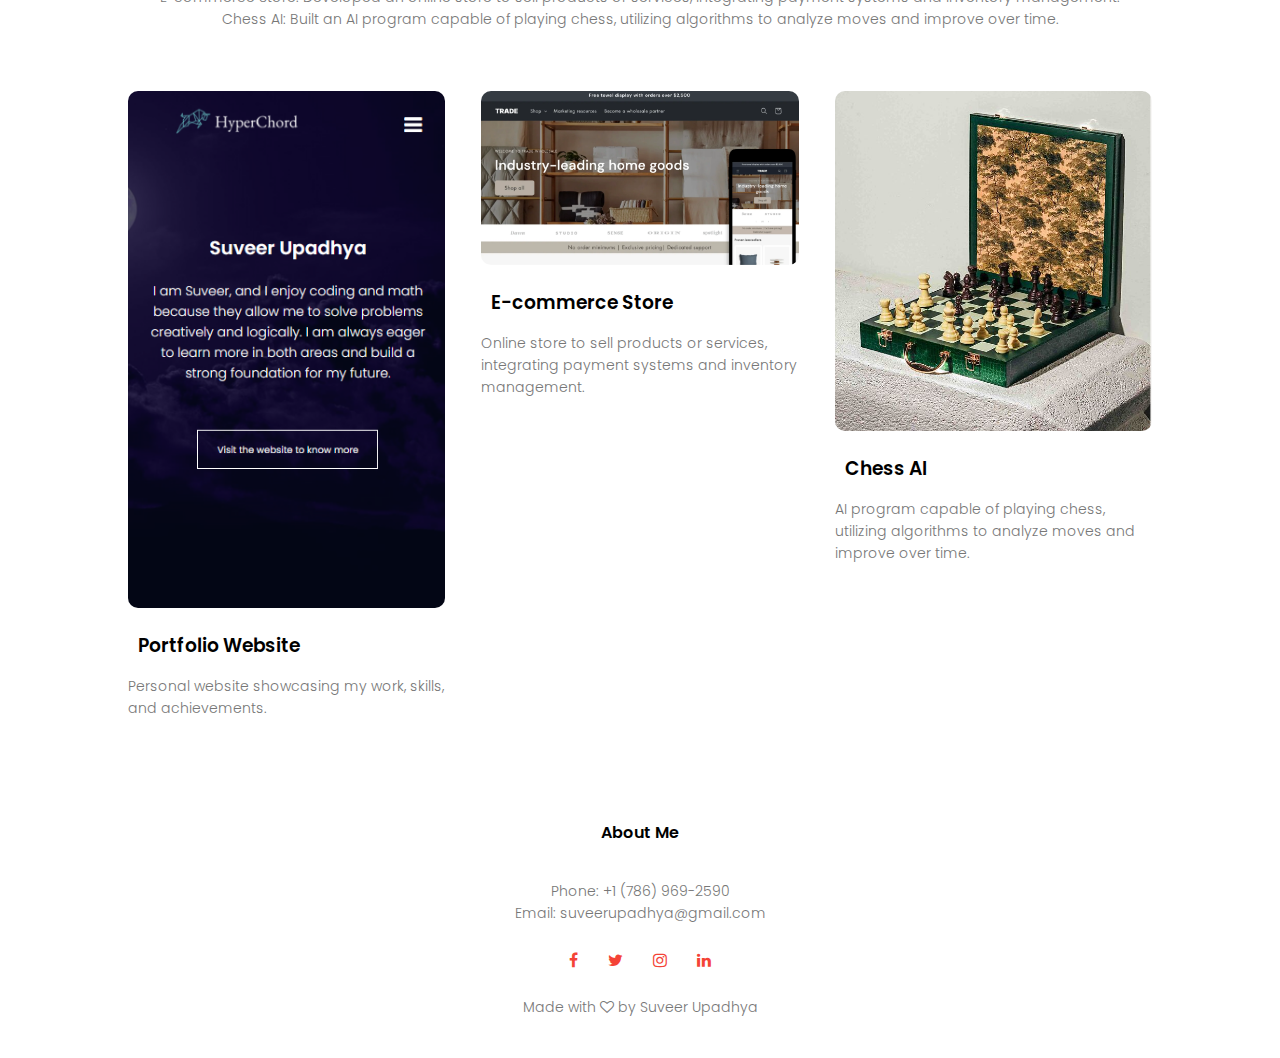
<file: resume.html>
<!DOCTYPE html>
<html>
<head>
    <meta name="viewport" content="with=device-width, initial-scale=1.0">
    <title>Suveer Upadhya - Resume</title>
    <link rel="stylesheet" href="style.css">
    <link rel="preconnect" href="https://fonts.gstatic.com">
    <link href="https://fonts.googleapis.com/css2?family=Poppins:wght@100;200;300;400;600;700&display=swap" rel="stylesheet">
    <link rel="stylesheet" href="https://stackpath.bootstrapcdn.com/font-awesome/4.7.0/css/font-awesome.min.css">
</head>
<body>
<section class="sub-header">
    <nav>
        <a href="index.html"><img src="images/logo.png"></a>
        <div class="nav-links" id="navLinks">
            <i class="fa fa-times" onclick="hideMenu()"></i>
            <ul>
                <li><a href="index.html">HOME<a></li>
                <li><a href="about.html">ABOUT<a></li>
                <li><a href="resume.html">RESUME<a></li>
                <li><a href="blog.html">BLOG<a></li>
                <li><a href="contact.html">CONTACT<a></li>
            </ul>
            </div>
            <i class="fa fa-bars" onclick="showMenu()"></i>
        </nav>
        <h1>My Resume</h1>
    </section>

<!---------- resume ------------>
<section class="resume">
    <h1>Updated Resume</h1>
        <p></p>
       <div class="row">
            <div class="course-col">
                <h3>Education</h3>
                <p>School: Doral Academy Charter High School <br>
                    Unweighted GPA: 3.750<br>
                    Weighted GPA: 4.750<br>
                    Standardized Testing Scores:<br>
                    PSAT: 1280 – >99th Percentile in All Scores & State Scores<br>
                    Reading Section: 610;  >99th Percentile in U.S & State Scores, 99th Percentile in All Scores<br>
                    Math Section: 670;  >99th Percentile in U.S Scores & State Scores</p>
            </div>
            <div class="course-col">
                <h3>Languages Spoken</h3>
                <p>English<br>
                    ○  Level of Speaking: Proficient<br>
                    Hindi <br>
                    ○  Level of Speaking: Proficient<br>
                    Kannada<br>
                    ○  Level of Speaking: Proficient<br>
                    Spanish<br>
                    ○  Level of Speaking: Pre-Intermediate<br>
                    French<br>
                    ○  Level of Speaking: Intermediate<br>
                    Tulu (Mother Tongue)<br>
                    ○  Level of Speaking:  Proficient</p>                
            </div>
            <div class="course-col">
                <h3>Awards</h3>
                <p>○  2023 Rickards Invitational Mail-In 12th Place Geometry Individual Award <br>
                    ○  2024 Mu Alpha Theta 4th Place January Regional Geometry Team Award<br>
                    ○  2024 Mu Alpha Theta 16th Place February Regional Geometry Individual Ranking<br>
                    ○  2024 Mu Alpha Theta 2nd Place February Regional Geometry Team Award<br>
                    ○  2024 Mu Alpha Theta 2nd Place March Regional Geometry Team Award<br>
                    ○  2024 Mu Alpha Theta 5th Place February Invitational Geometry Team Award<br>
                    ○  2024 Mu Alpha Theta 15th Place March Invitational Geometry Individual Award</p>
                    
            </div>
       </div>


</section>

<section class="extracurriculars">
    <h1>My Extracurriculars</h1>
    <p>○  Mu Alpha Theta Math Honor Society:<br><br>
        Mu Alpha Theta is a competitive math honor society focused on the understanding of mathematical concepts, development of inductive reasoning <br>
        skills, and application of said knowledge into competitive settings. <br>
        Membership Status: 3 Years – Algebra 1, Geometry, & Algebra 2 Competitor <br>
        2 Years – Chi Alpha Mu (Middle School Division), 1 Year – Mu Alpha Theta<br><br>
        ○  Tae-Kwon-Do at United Martial Arts<br><br>
        Taekwondo is a martial art focused on developing physical fitness, discipline, self-defense skills, and mental strength through structured<br>
         training sessions, belt progression, and opportunities to compete and demonstrate mastery.<br>
        Black Belt (First Degree)<br>
        Membership Status: 6 years – White Belt to Black Belt First Degree<br>
              ○  Total of 16 belts<br><br>
        ○  Zeta Omicron Computer Science Honor Society:<br><br>
        Zeta Omicron is a competitive computer science society focused on the practice of competitive coding, primarily through the languages of<br>
         C++, Java, and Python, and studying applications of computer science in the real world.<br>
        Membership Status: 2 Years – Java, Python, C++ Competitor <br><br>
        ○  Innov8 – Science, Engineering, Computer Science, Mathematics, Enrichment (iSECME):<br><br>
        iSECME is a competitive science and technology club focused on the exploration of technical engineering and various scientific fields for<br>
         the purpose of competition <br>
        Membership Status: 2 Years – Physics & IoT Competitor <br><br>
        ○  Florida Student Association of Mathematics (FLSAM):<br><br>
        FLSAM is a student-led organization focused on mathematics competitions, primarily those focused on discrete mathematics topics such as number<br>
         theory and combinatorics.<br>
        Membership Status: 1 Years<br><br>
        ○  Robotics Club:<br><br>
        Robotics Club is a club focused on the development of engineering ability through weekly lessons in topics such as Arduino and basic physics, alongside<br>
         the development of personal projects.<br>
        Membership Status: 1 Year – Current Project: Robotic Chess AI <br><br>
        ○  National Honor Society (NHS):<br><br>
        NHS is an honor society focused on the development of one’s leadership, scholarship, character, and service through regularly scheduled monthly events<br>
         in which one gains the opportunity to assist in and lead service events<br>
        Membership Status: 1 Year – 12 Hours<br><br>
        ○  Future Business Leaders of America (FBLA):<br><br>
        FBLA is a business organization focused on developing leadership, career skills, and business knowledge through competitive events, leadership<br>
         conferences, and opportunities to engage in professional and community activities.<br>
        Membership Status: 1 Year</p>
        
        <div class="row">
            <div class="campus-col">
                <img src="images/computerscience.png">
                <div class="layer">
                    <h3 class="white-header">Computer Science</h3>
                </div>
            </div>
            <div class="campus-col">
                <img src="images/math.png">
                <div class="layer">
                    <h3 class="white-header">Math</h3>
                </div>
            </div>
            <div class="campus-col">
                <img src="images/business.png">
                <div class="layer">
                    <h3 class="white-header">Business</h3>
                </div>
            </div>
        </div>
        
        <style>
            .white-header {
                color: white;
            }
        </style>
</section>

<!----------- projects -------------->

<section class="projects">
    <h1>My Projects</h1>
    <p><br>Portfolio Website: Created a personal website showcasing my work, skills, and achievements.<br>
       E-commerce Store: Developed an online store to sell products or services, integrating payment systems and inventory management.<br>
       Chess AI: Built an AI program capable of playing chess, utilizing algorithms to analyze moves and improve over time.</p>

       <div class="row">
        <div class="projects-col">
            <img src="images/portfolio-project.png">
            <h3>Portfolio Website</h3>
            <p>Personal website showcasing my work, skills, and achievements.</p>
        </div>
        <div class="projects-col">
            <img src="images/e-commerce-project.png">
            <h3>E-commerce Store</h3>
            <p>Online store to sell products or services, integrating payment systems and inventory management.</p>
        </div>
        <div class="projects-col">
            <img src="images/chessai-project.png">
            <h3>Chess AI</h3>
            <p>AI program capable of playing chess, utilizing algorithms to analyze moves and improve over time.</p>
        </div>
       </div>

</section>

<!------- Footer ------->

<section class="footer">
    <h4>About Me</h4>
    <p>Phone: +1 (786) 969-2590 <br>
        Email: suveerupadhya@gmail.com<br></p>
    <div class="icons">
        <i class="fa fa-facebook"></i>
        <i class="fa fa-twitter"></i>
        <i class="fa fa-instagram"></i>
        <i class="fa fa-linkedin"></i>
    </div>
    <p>Made with <i class="fa fa-heart-o"></i> by Suveer Upadhya</p>
</section>

<!------Javascript for Togggle Menu------>
<script>

    var navLinks = document.getElementById("navLinks");
    function showMenu(){
        navLinks.style.right = "0px";
    }
    function hideMenu(){
        navLinks.style.right = "-200px";
    }

</script>

</body>
</html>
</file>
<file: style.css>
*{
    margin: 0;
    padding: 0;
    font-family: 'Poppins', 'sans-serif';
}
.header{
    min-height: 100vh;
    width: 100%;
    background-image: linear-gradient(rgba(4,9,30,0.7),rgba(4,9,30,0.7)),url(images/background.png);
    background-position: center;
    background-size: cover;
    position: relative;
}
nav{
    display: flex;
    padding: 2% 6%;
    justify-content: space-between;
    align-items: center;
}
nav img{
    width: 200px;
}
.nav-links{
    flex: 3;
    text-align: right;
}
.nav-links ul li{
    list-style: none;
    display: inline-block;
    padding: 8px 12px;
    position: relative;
}
.nav-links ul li a{
    color: #fff;
    text-decoration: none;
    font-size: 13px;
}
.nav-links ul li::after{
    content: '';
    width: 0%;
    height: 2px;
    background: #f44336;
    display: block;
    margin: auto;
    transition: 0.5s;
}
.nav-links ul li:hover::after{
    width: 100%;
}
.text-box{
    width: 90%;
    color: #fff;
    position: absolute;
    top: 50%;
    left: 50%;
    transform: translate(-50%,-50%);
    text-align: center;
}
.text-box h1{
    font-size: 62px;
}
.text-box p{
    margin: 10px 0 40px;
    font-size: 14px;
    color: #fff;
}
.hero-btn{
    display: inline-block;
    text-decoration: none;
    color: #fff;
    border: 1px solid #fff;
    padding: 12px 20px;
    font-size: 10px;
    background: transparent;
    position: relative;
    cursor: pointer;
}
.hero-btn:hover{
    border: 1px solid #f55336;
    background: #f44336;
    transition: 1s;
}

nav .fa{
    display: none;
}

@media (max-width: 700px){
    .text-box h1{
        font-size: 20px;
    }
    .nav-links ul li{
        display: block;
    }
    .nav-links{
        position: fixed;
        background: #f44336;
        height: 100vh;
        width: 200px;
        top: 0;
        right: -200px;
        text-align: left;
        z-index: 2;
        transition: 1s;
    }
    nav .fa{
        display: block;
        color: #fff;
        margin: 10px;
        font-size: 22px;
        cursor: pointer;
    }
    .nav-links ul{
        padding: 30px;
    }
}

/*------resume------*/

.resume{
    width: 80%;
    margin: auto;
    text-align: center;
    padding-top: 100px;
}
h1{
    font-size: 36px;
    font-weight: 600;
}

p{
    color: #777;
    font-size: 14px;
    font-weight: 300;
    line-height: 22px;
    padding: 10px;
}

.row{
    margin-top: 5%;
    display: flex;
    justify-content: space-between;
}
.course-col{
    flex-basis: 31%;
    background: #fff3f3;
    border-radius: 10px;
    margin-bottom: 5%;
    padding: 20px 12px;
    box-sizing: border-box;
    transition: 0.5s;
}
h3{
    text-align: center;
    font-weight: 600;
    margin: 10px;
}
.course-col:hover{
    box-shadow: 0 0 20px 0px rgba(0,0,0,0.2);
}
@media(max-width: 700px){
    .row{
        flex-direction: column;
    }
}

/*------ extracurriculars ------*/

.extracurriculars{
    width: 80%;
    margin: auto;
    text-align: center;
    padding-top: 50px;
}
.campus-col{
    flex-basis: 32%;
    border-radius: 10px;
    margin-bottom: 30px;
    position: relative;
    overflow: hidden;
}
.campus-col img{
    width: 100%;
    display: block;
}
.layer{
    background: transparent;
    height: 100%;
    width: 100%;
    position: absolute;
    top: 0;
    left: 0;
    transition: 0.5s;
}
.layer:hover{
    background: rgba(226,0,0,0.7);
}
.layer h3{
    width: 100%;
    font-weight: 500;
    color: #fff;
    font-size: 26px;
    bottom: 0;
    left: 50%;
    transform: translateX(-50%);
    position: absolute;
    opacity: 0;
    transition: 0.5s;
}
.layer:hover h3{
    bottom: 40%;
    opacity: 1;
}

/*------projects-------*/

.projects{
    width: 80%;
    margin: auto;
    text-align: center;
    padding-top: 100px;
}
.projects-col{
    flex-basis: 31%;
    border-radius: 10px;
    margin-bottom: 5%;
    text-align: left;
}
.projects-col img{
    width: 100%;
    border-radius: 10px;
}
.projects-col p{
    padding: 0;
}
.projects-col h3{
    margin-top: 16px;
    margin-bottom: 15px;
    text-align: left;
}

/*------ Call to Action ------*/

.cta{
    margin: 100px auto;
    width: 80%;
    background-image: linear-gradient(rgba(0,0,0,0.7),rgba(0,0,0,0.7)),url(images/background2.png);
    background-position: center;
    background-size: cover;
    border-radius: 10px;
    text-align: center;
    padding: 100px 0;
}
.cta h1{
    color: #fff;
    margin-bottom: 40px;
    padding: 0;
}

@media(max-width: 700px){
    .cta h1{
        font-size: 24px;
    }
}
/*------ footer ------*/

.footer{
    width: 100%;
    text-align: center;
    padding: 30px 0;
}

.footer h4{
    margin-bottom: 25px;
    margin-top: 20px;
    font-weight: 600;
}
.icons .fa{
    color: #f44336;
    margin: 0 13px;
    cursor: pointer;
    padding: 18px 0;
}
.fa heart-o{
    color: #f44336;
}

/* ---------- about us page ----------- */
.sub-header{
    height: 50vh;
    width: 100%;
    background-image: linear-gradient(rgba(4,9,30,0.7),rgba(4,9,30,0.7)),url(images/background.avif);
    background-position: center;
    background-size: cover;
    text-align: center;
    color: #fff;
}
.sub-header h1{
    margin-top: 100px;
}

.about-us{
    width: 80%;
    margin: auto;
    padding-top: 80px;
    padding-bottom: 50px;
}

.about-col{
    flex-basis: 48%;
    padding: 30px 2px;
}
.about-col img{
    width: 100%;
}

.about-col h1{
    padding-top: 0;
}
.about-col p{
    padding: 15px 0 25px;
}

.red-btn{
    border: 1px solid #f44336;
    background: transparent;
    color: #f44336;
}

.red-btn:hover{
    color: #fff;
}

/*---------- blog content ------------*/
.blog-content{
    width: 80%;
    margin: auto;
    padding: 60px 0;
}
.blog-left{
    flex-basis: 65%;
}
.blog-left img{
    width: 100%;
}
.blog-left h2{
    color: #222;
    font-weight: 600;
    margin: 30px 0;
}
.blog-left p{
    color: #999;
    padding: 0;
}

.blog-right{
    flex-basis: 32%;
}
.blog-right h3{
    background: #F44336;
    color: #fff;
    padding: 7px 0;
    font-size: 16px;
    margin-bottom: 20px;
}
.blog-right div{
    display: flex;
    align-items: center;
    justify-content: space-between;
    color: #555;
    padding: 8px;
    box-sizing: border-box;
}

.comment-box{
    border: 1px solid #ccc;
    margin: 50px 0;
    padding: 10px 20px;
}
.comment-box h3{
    text-align: left;
}
.comment-form input, .comment-form textarea{
    width: 100%;
    padding: 10px;
    margin: 15px 0;
    box-sizing: border-box;
    border: none;
    outline: none;
    background: #f0f0f0
}

.comment-form button{
    margin: 10px 0;
}

@media(max-width:700px){
    .sub-header h1{
        font-size: 24px;
    }
}

/*-------contact us page--------*/

.location{
    width: 80%;
    margin: auto;
    padding: 80px 0;
}
.location iframe{
    width: 100%;
}
.contact-me{
    width: 80%;
    margin: auto;
}

.contact-col{
    flex-basis: 48%;
    margin-bottom: 30px; 
}
.contact-col div{
    display: flex;
    align-items: center;
    margin-bottom: 40px;
}
.contact-col div .fa{
    font-size: 28px;
    color: #f44336;
    margin: 10px;
    margin-right: 30px;
}
.contact-col div p{
    padding: 0;
}
.contact-col div h5{
    font-size: 20px;
    margin-bottom: 5px;
    color: #555;
    font-weight: 400;
}

.contact-col input, .contact-col textarea{
    align-items: center;
    width: 100%;
    padding: 15px;
    margin-bottom: 17px;
    outline: none;
    border: 1px solid #ccc;
    box-sizing: border-box;
}
</file>
